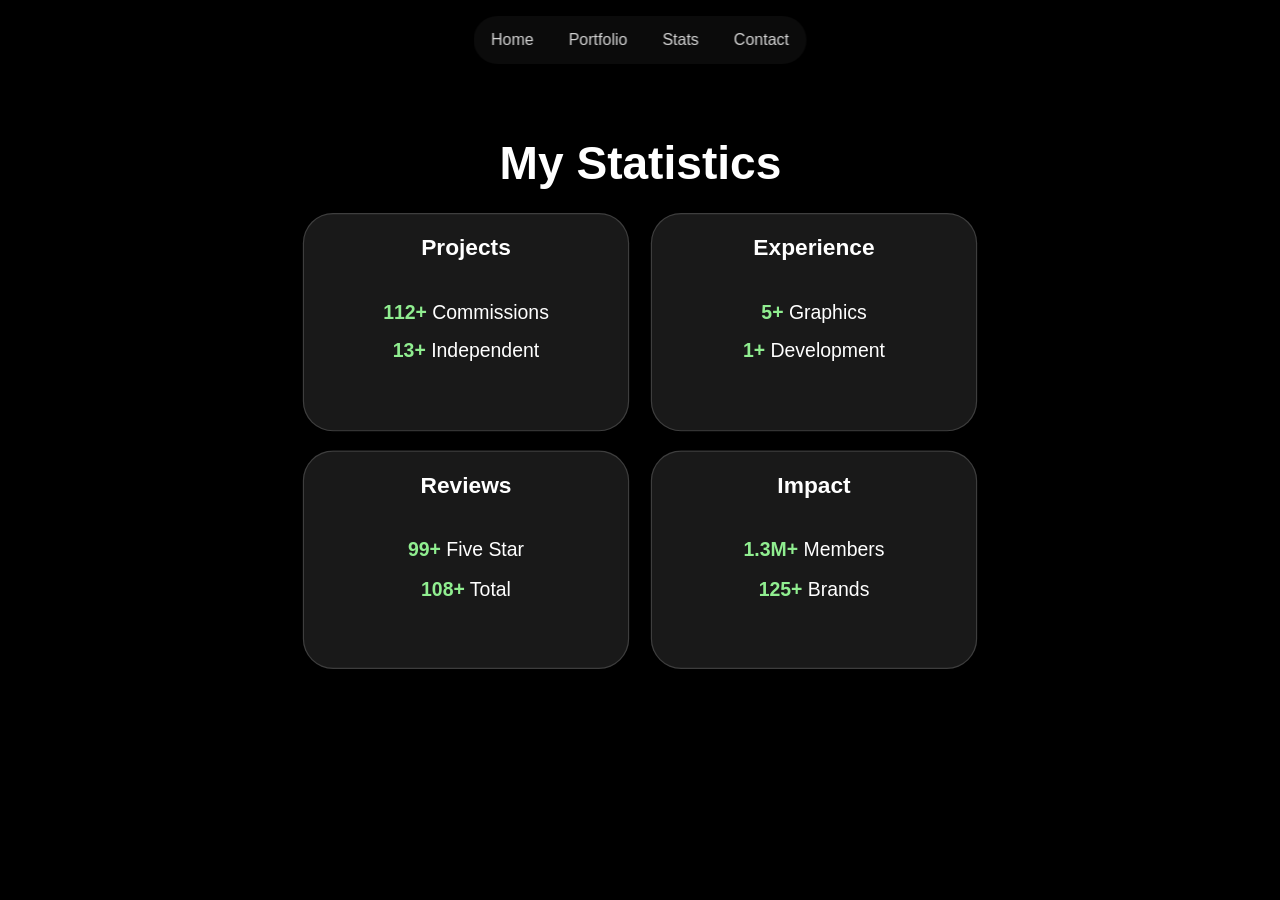
<file: stats.html>
<html>
<head>
<title>
 Drew
</title>
<link rel="stylesheet" type="text/css" href="style.css">
</head>

<body>
<div class="nav">
    <ul>
        <li><a href="index.html">Home</a></li>
        <li><a href="port.html">Portfolio</a></li>
        <li><a href="stats.html">Stats</a></li>
        <li><a href="contact.html">Contact</a></li>
    </ul>
    </div>
<div class="statspage">
    <div class="sbio">
        <h2>My Statistics</h2>
    </div>

<div class="row1">

<div class="projects">
<h3>Projects</h3>
<div class="sinfo">
<p><strong>112+</strong> Commissions</p>
<p><strong>13+</strong> Independent</p>
</div>
</div>

<div class="years">
<h3>Experience</h3>
<div class="sinfo">
<p><strong>5+</strong> Graphics</p>
<p><strong>1+</strong> Development</p>
</div>
</div>

</div>    
    
<div class="row2">   
    
<div class="reviews">
<h3>Reviews</h3>
<div class="sinfo">
<p><strong>99+</strong> Five Star</p>
<p><strong>108+</strong> Total</p>
</div>
</div>

<div class="impact">
<h3>Impact</h3>
<div class="sinfo">
<p><strong>1.3M+</strong> Members</p>
<p><strong>125+</strong> Brands</p>
</div>
</div>
</div>
</div>
</body>
</html>
</file>
<file: style.css>
.nav ul{
    display:flex;
    justify-content: center;
    align-items: center;
    column-gap: 35px;
    padding:0px;
    height:5.3dvh;
    font-family: "pliant", sans-serif;
    list-style:none;
    position:fixed;
    top:0;
    left: 50%;
    transform: translateX(-50%);
    width:100%;
    z-index:1000;
    backdrop-filter:blur(5px);
    background-color: rgba(15, 15, 15, 0.75);
    width:37dvh;
    border-radius:3dvh;
}

a{
color:lightgrey;
text-decoration:none;
}

a:hover{
    color:white;
}

.avatar{
    background:black;
    display:flex;
    justify-content:center;
    transform:scale(1.6);
    transform-origin:center;
    margin:8dvh;
}

.avatar img { 
    width: 15dvh; 
    height:15dvh;
    object-fit: cover; 
    border: 2px solid rgba(255, 255, 255, 0.85); 
    border-radius: 50%; 
    box-sizing: border-box;
}

body{
    background-color:black;
    font-family: "pliant", sans-serif;
    justify-content: center;
    margin:5dvh;
    flex-direction:column;
    color:white;
    cursor: url('https://i.ibb.co/pBDk9Ndd/dot.png'), auto;
    overflow-x:hidden;
}

.bio{
    display:flex;
    flex-direction:column;
    align-items:center;
    text-align:center;
    color:white;
    background-color:black;
    transform: scale(1.4);
    transform-origin:center;
    margin:0px;
}

.page {
    display: flex;
    justify-content: center;
    align-items: center;
    flex-direction: column;
    height: 80dvh;
    padding:0;
    overflow:hidden;
}

.scrollpage {
    display: flex;
    justify-content: center;
    align-items: center;
    flex-direction: column;
    padding-top:4dvh;
    padding-bottom: 3dvh;
    margin: 0;
}

.cb{
    display: flex;
    justify-content:center;
    align-items:center;
    width: 10dvh;
    height: 4dvh;
    border-radius: 5dvh;
    border:0.2dvh solid rgba(255, 255, 255, 0.16);
    background:rgba(28, 28, 28, 0.92);
    color:white;
    font-size: 1.2dvh;
    line-height:1;
    transition:transform 0.3s ease, border-color 0.3s ease, color 0.3s ease, box-shadow 0.3s ease;
}

.cb:hover {
    transform:translateY(-0.7dvh);
    color: #9cc9ff;
    border-color:rgba(156, 201, 255, 0.5);
    box-shadow:0 15px 40px rgba(80, 150, 255, 0.12);
    color:white;
}

::selection{
color:dodgerblue;
}

.contact{
    display:flex;
    justify-content:center;
    align-items:center;
    flex-direction:column;
    color:white;
    transform:scale(1.4);
    transform-origin:center;
}

.portbio{
    text-align: center;
    color:white;
    background-color:black;
    transform: translateY(4dvh);
    padding-top: 2dvh;
}

.portbio img{
margin:2.2dvh;
border-radius:2.8dvh;
transition:transform 0.3s ease-in-out;
}

.portbio img:hover{
transform: scale(1.15);
}


h2{
transform:scale(1.6);
}

.cpage {
    display: flex;
    justify-content: center;
    align-items: center;
    flex-direction: column;
    height: 80dvh;
    padding:0;
    overflow:hidden;
}

.projects, .years, .reviews, .impact{
    display: flex;
    flex-direction:column;
    align-items:center;
    text-align:center;
    place-items:center;
    width: 30dvh;
    height: 20dvh;
    border-radius:2.8dvh;
    border:1px solid rgba(255, 255, 255, 0.16);
    background:rgba(28, 28, 28, 0.92);
    color:white;
    font-size: 1.8dvh;
    line-height:1;
    margin:1dvh;
    margin-top:0.8dvh;
    transition:transform 0.3s ease-in-out;
}

.statspage {
    display: flex;
    justify-content: center;
    align-items: center;
    flex-direction: column;
    padding-top: 13dvh;
    padding-bottom: 4.8dvh;
    margin: 0;
    transform: scale(1.2);
    transform-origin:center;
}

.projects:hover{
transform: scale(1.1);
}

.years:hover{
transform: scale(1.1);
}

.reviews:hover{
transform: scale(1.1);
}

.impact:hover{
transform: scale(1.1);
}

.row1{
display:flex;
}

.row2{
display:flex;
}

.h3{
margin-top:1.5dvh;
}

strong{
color: lightgreen;
transform:scale(1.4);
}

.spage {
    display: flex;
    justify-content: center;
    align-items: center;
    flex-direction: column;
    height: 80dvh;
    padding:0;
}

.hbio{
transform:translateY(-1.5dvh)
}
</file>
